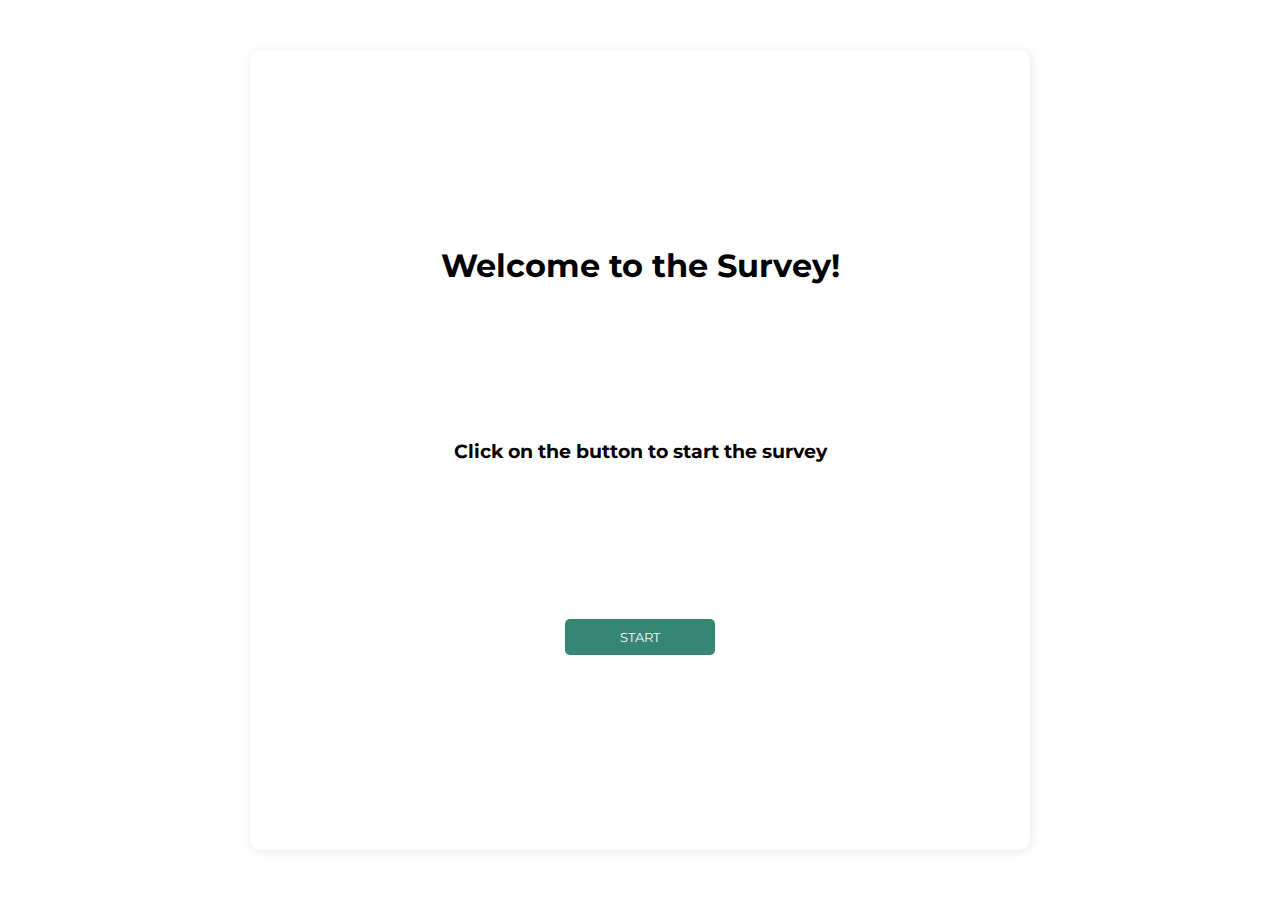
<file: index.html>
<!DOCTYPE html>
<html lang="en">

<head>
    <meta charset="UTF-8">
    <meta name="viewport" content="width=device-width, initial-scale=1.0">
    <title>Welcome</title>
    <link rel="stylesheet" href="styles.css">
</head>

<body>
    <main>
        <div class="container">
            <div class="centered-div">
                <h1>Welcome to the Survey!</h1>
                <h3>Click on the button to start the survey</h3>
                <button onclick="startSurvey()">START</button>
            </div>
        </div>
    </main>
    <script src="form.js"></script>
</body>

</html>
</file>
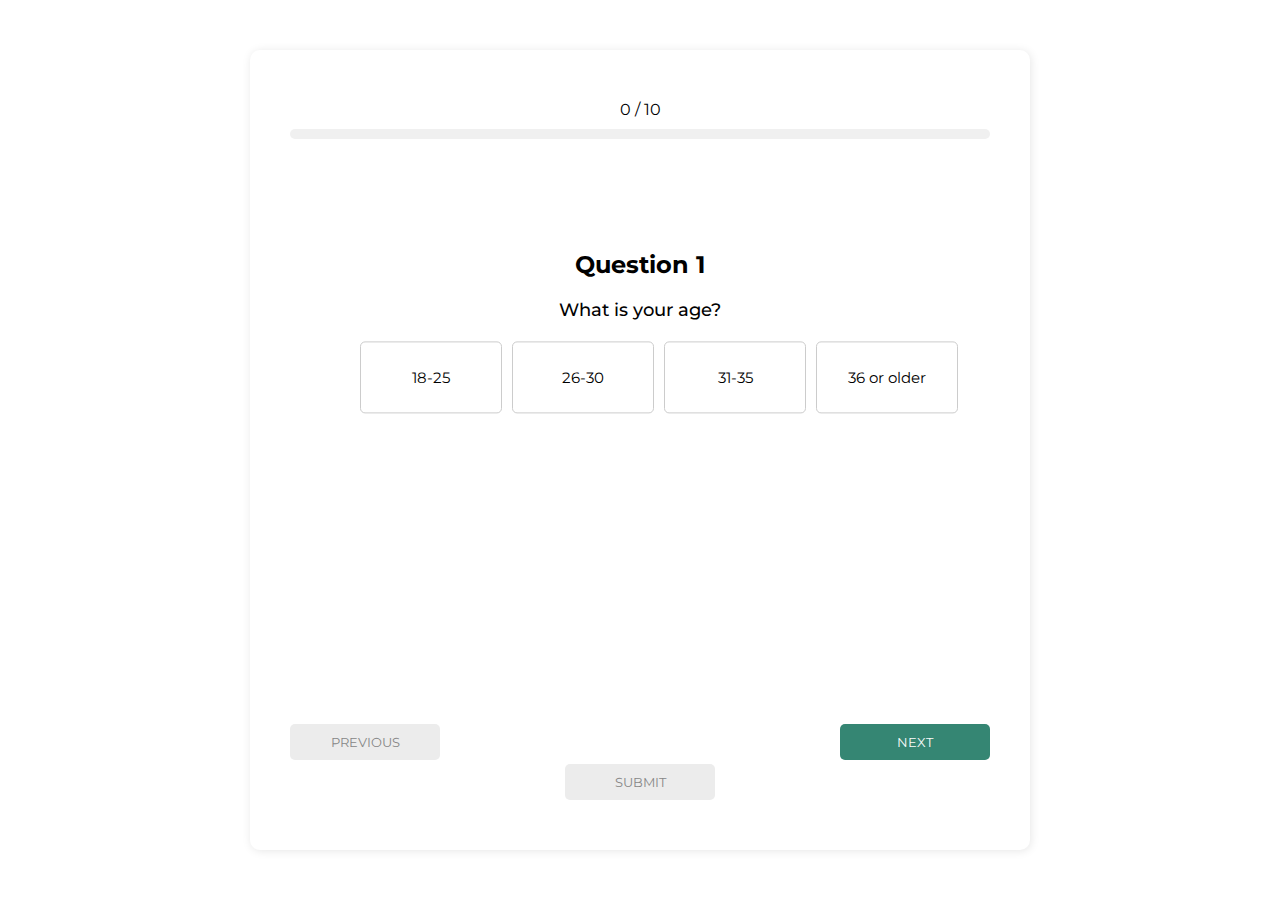
<file: survey.html>
<!DOCTYPE html>
<html lang="en">

<head>
    <meta charset="UTF-8">
    <meta name="viewport" content="width=device-width, initial-scale=1.0">
    <title>Survey Page</title>
    <link rel="stylesheet" href="styles.css">
</head>

<body>
    <main>
        <div class="quiz-container">
            <form id="quizForm">
                <div id="alertBox" class="alert"></div>

                <div id="status">
                    <span class="question-left">0</span>
                    <span>/</span>
                    <span class="question-total"></span>
                </div>

                <div id="progress-bar-container">
                    <div id="progress-bar"></div>
                </div>


                <div class="question">
                    <h2>Question 1</h2>
                    <p>What is your age?</p>
                    <div class="radio-options">
                        <input type="radio" id="q1-o1" name="q1" value="18-25">
                        <label for="q1-o1">18-25</label>
                        <input type="radio" id="q1-o2" name="q1" value="26-30">
                        <label for="q1-o2">26-30</label>
                        <input type="radio" name="q1" id="q1-o3" value="31-35">
                        <label for="q1-o3">31-35</label>
                        <input type="radio" name="q1" id="q1-o4" value="36 or older">
                        <label for="q1-o4">36 or older</label>
                    </div>
                </div>

                <div class="question">
                    <h2>Question 2</h2>
                    <p>What is your gender?</p>
                    <div class="radio-options">
                        <input type="radio" id="q2-o1" name="q2" value="Male">
                        <label for="q2-o1">Male</label>
                        <input type="radio" id="q2-o2" name="q2" value="Female">
                        <label for="q2-o2">Female</label>
                        <input type="radio" id="q2-o3" name="q2" value="Non-binary">
                        <label for="q2-o3">Non-binary</label>
                        <input type="radio" id="q2-o4" name="q2" value="Prefer not to answer">
                        <label for="q2-o4">Prefer not to answer</label>
                    </div>
                </div>
                <div class="question">
                    <h2>Question 3</h2>
                    <p>What is your religious affiliation (if any)?</p>
                    <div class="radio-options">
                        <input type="radio" id="q3-o1" name="q3" value="Christianity">
                        <label for="q3-o1">Christianity</label>
                        <input type="radio" id="q3-o2" name="q3" value="Islam">
                        <label for="q3-o2">Islam</label>
                        <input type="radio" id="q3-o3" name="q3" value="Hinduism">
                        <label for="q3-o3">Hinduism</label>
                        <input type="radio" id="q3-o4" name="q3" value="Buddhism">
                        <label for="q3-o4">Buddhism</label>
                        <input type="radio" id="q3-o5" name="q3" value="Judaism">
                        <label for="q3-o5">Judaism</label>
                        <input type="radio" id="q3-o6" name="q3" value="Atheism">
                        <label for="q3-o6">Atheism</label>
                        <input type="radio" id="q3-o7" name="q3" value="Prefer not to answer">
                        <label for="q3-o7">Prefer not to answer</label>
                    </div>

                </div>
                <div class="question">
                    <h2>Question 4</h2>
                    <p>What is your ethnicity?</p>
                    <div class="radio-options">
                        <input type="radio" id="q4-o1" name="q4" value="Hispanic of any race">
                        <label for="q4-o1">Hispanic of any race</label>
                        <input type="radio" id="q4-o2" name="q4" value="American Indian or Alaska Native">
                        <label for="q4-o2">American Indian or Alaska Native</label>
                        <input type="radio" id="q4-o3" name="q4" value="Asian">
                        <label for="q4-o3">Asian</label>
                        <input type="radio" id="q4-o4" name="q4" value="Black or African American">
                        <label for="q4-o4">Black or African American</label>
                        <input type="radio" id="q4-o5" name="q4" value="Native Hawaiian or Other Pacific Islander">
                        <label for="q4-o5">Native Hawaiian or Other Pacific Islander</label>
                        <input type="radio" id="q4-o6" name="q4" value="White">
                        <label for="q4-o6">White</label>
                        <!-- <input type="radio" id="q4-o7" name="q4" value="Two or more races">
                        <label for="q4-o7">Two or more races</label> -->
                        <input type="radio" id="q4-o8" name="q4" value="Race and Ethnicity Unknown">
                        <label for="q4-o8">Race and Ethnicity Unknown</label>
                        <input type="radio" id="q4-o9" name="q4" value="Prefer not to answer">
                        <label for="q4-o9">Prefer not to answer</label>
                    </div>

                </div>
                <div class="question">
                    <h2>Question 5</h2>
                    <p>Which of the words do you consider to be suitable for this image?</p>
                    <div class="image-option">
                        <div class="radio-options-3">
                            <input type="radio" id="q5-o1" name="q5" value="Oppressed">
                            <label for="q5-o1">Oppressed</label>
                            <input type="radio" id="q5-o2" name="q5" value="Comfort">
                            <label for="q5-o2">Comfort</label>
                            <input type="radio" id="q5-o3" name="q5" value="Obligated">
                            <label for="q5-o3">Obligated</label>
                            <input type="radio" id="q5-o4" name="q5" value="Joyful">
                            <label for="q5-o4">Joyful</label>
                        </div>
                        <img class="last-item" src="fde1.png" alt="picture of women wearing hijab">
                    </div>
                </div>
                <div class="question">
                    <h2>Question 6</h2>
                    <p>Considering the provided word, what factor do you think aligns best with why you selected it?</p>
                    <div class="radio-options-2">
                        <input type="radio" id="q6-o1" name="q6" value="Obligated by the religion and society">
                        <label for="q6-o1">Usually these women are obligated to wear it by their religion or society</label>
                        <input type="radio" id="q6-o2" name="q6" value="Obligated by the religion and society">
                        <label for="q6-o2">Usually these women are wearing religious attire by their choices</label>
                    </div>
                </div>

                <div class="question">
                    <h2>Question 7</h2>
                    <p>Which of the words do you consider to be suitable for this image?</p>
                    <div class="image-option">
                        <div class="radio-options-3">
                            <input type="radio" id="q7-o1" name="q7" value="Oppressed">
                            <label for="q7-o1">Oppressed</label>
                            <input type="radio" id="q7-o2" name="q7" value="Comfort">
                            <label for="q7-o2">Comfort</label>
                            <input type="radio" id="q7-o3" name="q7" value="Obligated">
                            <label for="q7-o3">Obligated</label>
                            <input type="radio" id="q7-o4" name="q7" value="Joyful">
                            <label for="q7-o4">Joyful</label>
                        </div>
                        <img class="last-item" src="fde2.png" alt="picture of nun">
                    </div>
                </div>
                <div class="question">
                    <h2>Question 8</h2>
                    <p>Considering the provided word, what factor do you think aligns best with why you selected it?</p>
                    <div class="radio-options-2">
                        <input type="radio" id="q8-o1" name="q8" value="Obligated by the religion and society">
                        <label for="q8-o1">Usually these women are obligated to wear it by their religion or society</label>
                        <input type="radio" id="q8-o2" name="q8" value="Obligated by the religion and society">
                        <label for="q8-o2">Usually these women are wearing religious attire by their choices</label>
                    </div>
                </div>
                <div class="question">
                    <h2>Question 9</h2>
                    <p> What factor has influenced your perception towards Muslim women wearing religious attire?</p>
                    <div class="radio-options">
                        <input type="radio" id="q9-o1" name="q9" value="Religious Bias">
                        <label for="q9-o1">Religious Bias</label>
                        <input type="radio" id="q9-o2" name="q9" value="Social Bias">
                        <label for="q9-o2">Social Bias</label>
                        <input type="radio" id="q9-o3" name="q9" value="Stereotype">
                        <label for="q9-o3">Stereotype</label>
                        <input type="radio" id="q9-o4" name="q9" value="Based on my own knowledge">
                        <label for="q9-o4">Based on my own knowledge</label>
                    </div>
                </div>
                <div class="question">
                    <h2>Question 10</h2>
                    <p> What factor has influenced your perception towards Christian women wearing religious attire?</p>
                    <div class="radio-options">
                        <input type="radio" id="q10-o1" name="q10" value="Religious Bias">
                        <label for="q10-o1">Religious Bias</label>
                        <input type="radio" id="q10-o2" name="q10" value="Social Bias">
                        <label for="q10-o2">Social Bias</label>
                        <input type="radio" id="q10-o3" name="q10" value="Stereotype">
                        <label for="q10-o3">Stereotype</label>
                        <input type="radio" id="q10-o4" name="q10" value="Based on my own knowledge">
                        <label for="q10-o4">Based on my own knowledge</label>
                    </div>
                </div>
                <button type="button" onclick="prevQuestion()" class="previous-question">Previous</button>
                <button type="button" onclick="nextQuestion()" class="next-question">Next</button>
                <button type="submit" class="submit" disabled>Submit</button>
            </form>
        </div>
    </main>
    <script src="form.js"></script>
</body>

</html>
</file>
<file: styles.css>
/* CSS styling */
@import url('https://fonts.googleapis.com/css2?family=Montserrat:ital,wght@0,100..900;1,100..900&display=swap');

* {
    padding: 0;
    margin: 0;
}

body {
    font-family: "Montserrat", sans-serif;
}

main {
    height: 100vh;
    display: flex;
    justify-content: center;
}

.container {
    position: relative;
    height: 100%;
    width: 100%;
}

.quiz-container, .centered-div{
    width: 60%;
    max-width: 700px;
    height: 80%;
    box-shadow: 1px 1px 10px rgba(0, 0, 0, 0.1);
    padding: 40px;
    border-radius: 10px;
}

.quiz-container, .centered-div {
    position: absolute;
    top: 50%;
    left: 50%;
    transform: translate(-50%, -50%);
}

.centered-div {
    display: flex;
    flex-direction: column;
    justify-content: space-evenly;
    align-items: center;
}


#quizForm {
    position: relative;
    height: 100%;
}


.question {
    text-align: center;
    position: relative;
    top: 20%;
    transform: translate(0%, -20%);
}


.alert {
    display: none;
    padding: 10px;
    background-color: #015242;
    color: white;
    text-align: center;
    position: fixed;
    border-radius: 5px;
    top: 0%;
    left: 50%;
    transform: translateX(-50%);
    z-index: 9999;
}

#status {
    display: block;
    text-align: center;
    margin-top: 10px;
}


#progress-bar-container {
    width: 100%;
    height: 10px;
    margin-top: 10px;
    background-color: #f0f0f0;
    border-radius: 10px;
  }

#progress-bar {
    height: 100%;
    border-radius: 10px;
    background-color: #4caf50;
    width: 0%;
    transition: width 0.3s ease-in-out;
}


input[type="radio"] {
    display: none;
}

/* input[type="radio"] + label {
    display: inline-block;
    padding: 20px 10px 10px 10px;
    margin-right: 10px;
    height: 60px;
    width: 120px;
    font-size: 15px;
    border: 1px solid #ccc;
    border-radius: 5px;
    cursor: pointer;
} */

.question input[type="radio"] + label {
    display: flex;
    align-items: center;
    justify-content: center;
    height: 50px;
    width: 120px;
    font-size: 15px;
    padding: 10px;
    border: 1px solid #ccc;
    border-radius: 5px;
    cursor: pointer;
}


input[type="radio"]:checked + label {
    background-color: #272727;
    color: #fff;
}

.radio-options, .radio-options-2, .radio-options-3 {
    margin: auto;
    width: 80%;
    display: grid;
    place-items: center;
    grid-template-columns: repeat(4, 1fr);
    gap: 10px;
}

.radio-options-2 {
    grid-template-columns: repeat(1, 1fr);
}

.radio-options-2 input[type="radio"] + label {
    height: 50px;
    width: 100%;
}

.radio-options-3 {
    grid-template-columns: repeat(2, 1fr);
    width: 40%;
}

/* .question br {
    display: none;
} */

.question p {
    padding: 20px 0;
    font-size: 18px;
    font-weight: 500;
}

button {
    padding: 10px;
    display: flex;
    justify-content: center;
    align-items: center;
    width: 150px;
    cursor: pointer;
    color: #fbfbfb;
    font-family: "Montserrat", sans-serif;
    text-transform: uppercase;
    background-color: #358673;
    border-radius: 5px;
    border: 0px;
    transition: all .3s ease-in-out;
}

button:hover {
    background-color: #1d5f51;
}

button:disabled {
    background-color: #ececec;
    color: #878787;
    cursor:not-allowed;
}

.previous-question {
    position: absolute;
    left: 0;
    bottom: 60px;
}

.next-question {
    position: absolute;
    right: 0;
    bottom: 60px;
}

.submit {
    position: absolute;
    left: 50%;
    transform: translateX(-50%);
    bottom: 20px;
}

img {
    width: 300px;
    height: 250px;
    margin-bottom: 10px;
    border-radius: 20px;
    /* box-shadow: 1px 1px 10px rgba(54, 54, 54, 0.4); */
    margin-right: 30px;
    box-sizing: border-box;
}

.image-option {
    display: flex;
    flex-direction: row;
}


/* Media Queries */
@media screen and (max-width: 768px) {
    .quiz-container, .centered-div {
        width: 70%;
        text-align: center;
    }

    .radio-options {
        display: grid;
        place-items: center;
        grid-template-columns: repeat(2, 1fr);
        gap: 5px;
        width: 100%;
    }

    .radio-options-3 {
        width: 100%;
        grid-template-columns: repeat(4, 1fr);
        gap: 5px;
    }

    .question input[type="radio"] + label {
        width: 100px;
        /* height: 50%; */
        font-size: 12px;
    }
    .radio-options-2 input[type="radio"] + label {
        width: 100%;
        /* height: 50%; */
        font-size: 12px;
    }

    .radio-options-3 input[type="radio"] + label {
        width: 70%;
    }

    .next-question, .previous-question {
        bottom: 10%;
    }
    
    .submit {
        bottom: 0;
    }
    
    img {
        width: 40%;
        height: 40%;
    }
    .image-option {
        display: flex;
        flex-direction: column;
        justify-content: flex-end;
        align-items: center;
    }

    .last-item {
        order: -1;
    }
}

/* @media screen and (max-width: 480px) {
    .quiz-container, .centered-div {
        width: 90%;
    }

    .question input[type="radio"] + label {
        width: 100%;
    }
} */



/* .spinner {
    display: block;
    position: absolute;
    left: 46%;
    transform: translateX(-50%);
    top: 15%;
    width: 30px;
    height: 30px;
    border-radius: 50%;
    border: 4px solid #ccc;
    border-top-color: #333;
    animation: spin 1s infinite linear;
  }

  @keyframes spin {
    0% { transform: rotate(0deg); }
    100% { transform: rotate(360deg); }
  } */



/* Optional: Adjust label margins for better alignment */
/* .radio-options label {
    margin-top: 5px;
} */
</file>
